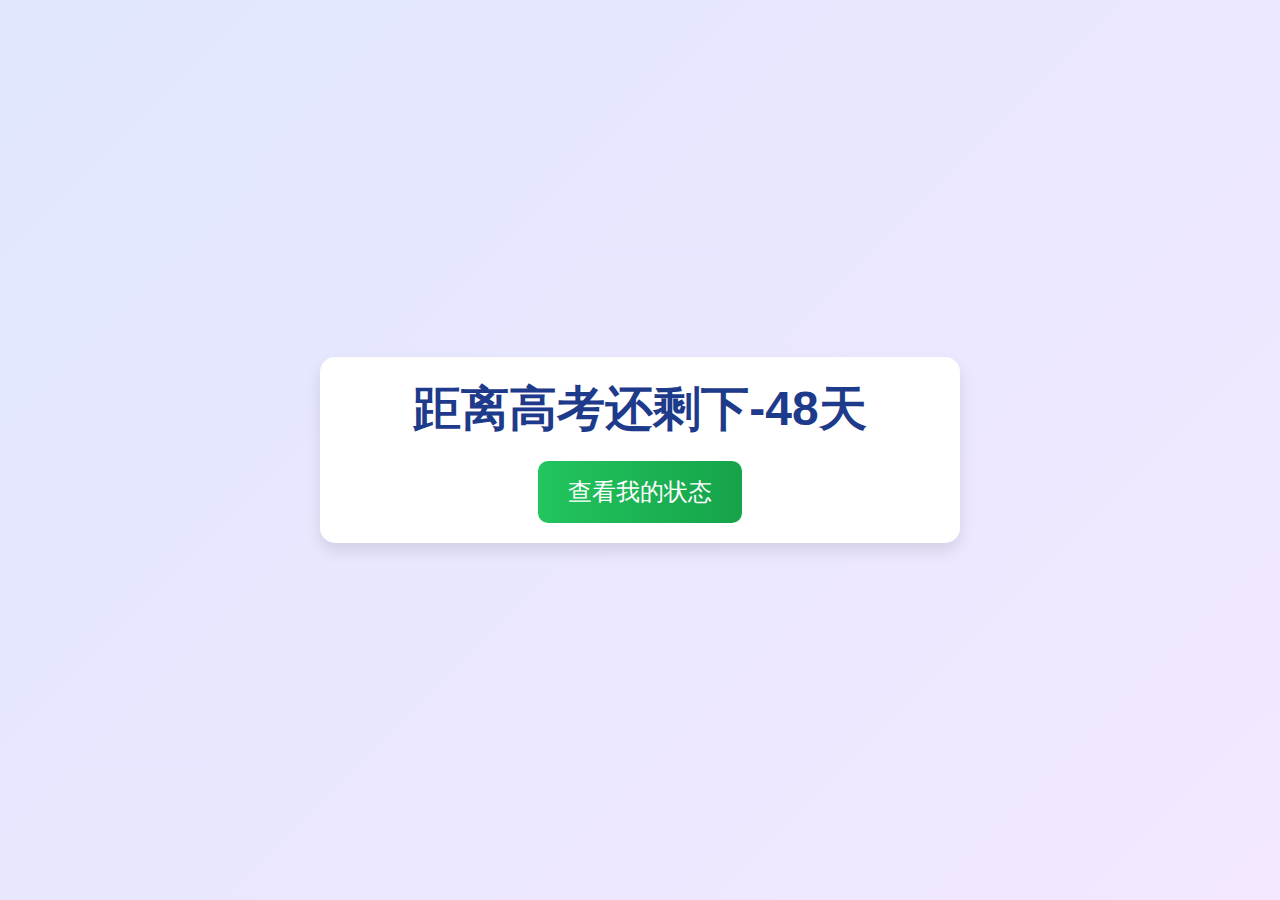
<file: index.html>
<!DOCTYPE html>
<html lang="zh">
<head>
    <meta charset="UTF-8">
    <meta name="viewport" content="width=device-width, initial-scale=1.0">
    <title>高考倒计时</title>
    <style>
        body {
            font-family: 'Segoe UI', Arial, sans-serif;
            margin: 0;
            padding: 0;
            background: linear-gradient(135deg, #e0e7ff 0%, #f3e8ff 100%);
            min-height: 100vh;
            display: flex;
            flex-direction: column;
            align-items: center;
            justify-content: center;
        }
        .container {
            text-align: center;
            padding: 20px;
            background: white;
            border-radius: 15px;
            box-shadow: 0 8px 16px rgba(0, 0, 0, 0.1);
            max-width: 600px;
            width: 90%;
        }
        .countdown {
            font-size: 3rem;
            font-weight: bold;
            color: #1e3a8a;
            margin-bottom: 20px;
            animation: fadeIn 1s ease-in;
        }
        .button {
            display: inline-block;
            padding: 15px 30px;
            font-size: 1.5rem;
            color: white;
            background: linear-gradient(90deg, #22c55e, #16a34a);
            border: none;
            border-radius: 10px;
            text-decoration: none;
            transition: transform 0.3s, box-shadow 0.3s;
        }
        .button:hover {
            transform: translateY(-2px);
            box-shadow: 0 4px 8px rgba(0, 0, 0, 0.2);
        }
        @keyframes fadeIn {
            from { opacity: 0; transform: translateY(-20px); }
            to { opacity: 1; transform: translateY(0); }
        }
        @media (max-width: 600px) {
            .countdown { font-size: 2rem; }
            .button { font-size: 1.2rem; padding: 12px 24px; }
        }
    </style>
</head>
<body>
    <div class="container">
        <div class="countdown" id="countdown">距离高考还剩下计算中...天</div>
        <a href="status.html" class="button">查看我的状态</a>
    </div>

    <script>
        // 高考日期设为2026年6月7日
        const gaokaoDate = new Date('2026-06-07T00:00:00');
        const now = new Date();
        const diffTime = gaokaoDate - now;
        const diffDays = Math.floor(diffTime / (1000 * 60 * 60 * 24));
        document.getElementById('countdown').textContent = `距离高考还剩下${diffDays}天`;
    </script>
</body>
</html>
</file>
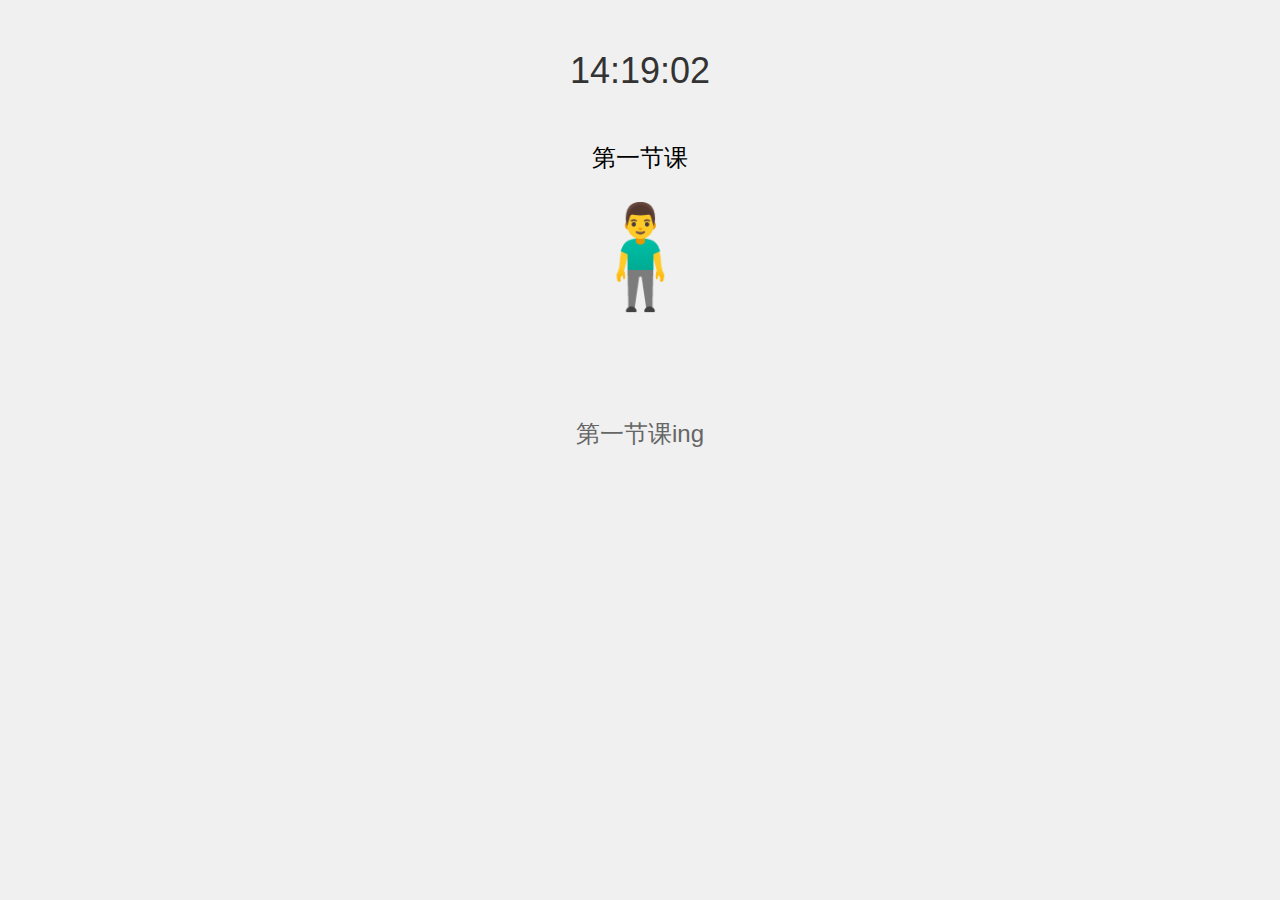
<file: status.html>
<!DOCTYPE html>
<html lang="zh">
<head>
    <meta charset="UTF-8">
    <meta name="viewport" content="width=device-width, initial-scale=1.0">
    <title>我的状态</title>
    <style>
        body {
            font-family: Arial, sans-serif;
            text-align: center;
            margin: 0;
            padding: 0;
            background-color: #f0f0f0;
        }
        .time {
            font-size: 36px;
            margin-top: 50px;
            color: #333;
        }
        .scene {
            margin-top: 50px;
            font-size: 24px;
        }
        .person {
            width: 200px;
            height: 200px;
            margin: 0 auto;
            position: relative;
        }
        .person::before {
            content: '🧍‍♂️'; /* 小人站立 */
            font-size: 100px;
            position: absolute;
            top: 0;
            left: 50%;
            transform: translateX(-50%);
        }
        /* 洗漱动画 */
        .washing .person::after {
            content: '👐'; /* 双手 */
            font-size: 50px;
            position: absolute;
            top: 50px;
            left: 50%;
            transform: translateX(-50%);
            animation: wash 1s infinite alternate;
        }
        @keyframes wash {
            0% { top: 50px; }
            100% { top: 70px; }
        }
        /* 吃饭动画 */
        .eating .person::after {
            content: '🍽️'; /* 餐具 */
            font-size: 50px;
            position: absolute;
            top: 50px;
            left: 50%;
            transform: translateX(-50%);
            animation: eat 1.5s infinite alternate;
        }
        @keyframes eat {
            0% { transform: translateX(-50%) rotate(0deg); }
            100% { transform: translateX(-50%) rotate(10deg); }
        }
        /* 学习动画 */
        .studying .person::after {
            content: '📚'; /* 书 */
            font-size: 50px;
            position: absolute;
            top: 50px;
            left: 50%;
            transform: translateX(-50%);
            animation: study 2s infinite alternate;
        }
        @keyframes study {
            0% { transform: translateX(-50%) scale(1); }
            100% { transform: translateX(-50%) scale(1.1); }
        }
        /* 课间操动画 */
        .exercise .person::after {
            content: '🏃‍♂️'; /* 跑步 */
            font-size: 50px;
            position: absolute;
            top: 50px;
            left: 50%;
            transform: translateX(-50%);
            animation: exercise 1s infinite alternate;
        }
        @keyframes exercise {
            0% { transform: translateX(-50%) translateY(0); }
            100% { transform: translateX(-50%) translateY(-10px); }
        }
        /* 午休/睡觉动画 */
        .sleeping .person::after {
            content: '😴'; /* 睡觉 */
            font-size: 50px;
            position: absolute;
            top: 50px;
            left: 50%;
            transform: translateX(-50%);
            animation: sleep 2s infinite alternate;
        }
        @keyframes sleep {
            0% { opacity: 1; }
            100% { opacity: 0.7; }
        }
        .status-text {
            margin-top: 20px;
            font-size: 24px;
            color: #666;
        }
    </style>
</head>
<body>
    <div id="content"></div>

    <script>
        function updateContent() {
            const now = new Date();
            const hour = now.getHours();
            const minute = now.getMinutes();
            const second = now.getSeconds();
            const timeString = now.toLocaleTimeString('zh-CN', { hour12: false });

            let content = '';
            let status = '';
            let activityClass = '';

            // 定义时间段和对应的活动
            const schedule = [
                { start: '05:00', end: '06:30', activity: '洗漱', class: 'washing', text: '洗漱ing' },
                { start: '06:31', end: '06:50', activity: '吃饭', class: 'eating', text: '吃饭ing' },
                { start: '06:51', end: '08:00', activity: '早自习', class: 'studying', text: '早自习ing' },
                { start: '08:01', end: '08:45', activity: '第一节课', class: 'studying', text: '第一节课ing' },
                { start: '08:46', end: '08:55', activity: '下课', class: '', text: '下课ing' },
                { start: '08:56', end: '09:40', activity: '第二节课', class: 'studying', text: '第二节课ing' },
                { start: '09:41', end: '10:10', activity: '课间操', class: 'exercise', text: '课间操ing' },
                { start: '10:11', end: '10:55', activity: '第三节课', class: 'studying', text: '第三节课ing' },
                { start: '10:56', end: '11:05', activity: '下课', class: '', text: '下课ing' },
                { start: '11:06', end: '11:45', activity: '第四节课', class: 'studying', text: '第四节课ing' },
                { start: '11:46', end: '12:00', activity: '吃午饭', class: 'eating', text: '吃午饭ing' },
                { start: '12:01', end: '13:30', activity: '午休', class: 'sleeping', text: '午休ing' },
                { start: '13:31', end: '13:50', activity: '午自习', class: 'studying', text: '午自习ing' },
                { start: '13:51', end: '14:35', activity: '第一节课', class: 'studying', text: '第一节课ing' },
                { start: '14:36', end: '14:45', activity: '下课', class: '', text: '下课ing' },
                { start: '14:46', end: '15:30', activity: '第二节课', class: 'studying', text: '第二节课ing' },
                { start: '15:31', end: '16:00', activity: '课间操', class: 'exercise', text: '课间操ing' },
                { start: '16:01', end: '16:45', activity: '第三节课', class: 'studying', text: '第三节课ing' },
                { start: '16:46', end: '16:55', activity: '下课', class: '', text: '下课ing' },
                { start: '16:56', end: '17:10', activity: '吃晚饭', class: 'eating', text: '吃晚饭ing' },
                { start: '17:11', end: '19:00', activity: '第一节晚自习', class: 'studying', text: '第一节晚自习ing' },
                { start: '19:01', end: '19:10', activity: '下课', class: '', text: '下课ing' },
                { start: '19:11', end: '20:15', activity: '第二节晚自习', class: 'studying', text: '第二节晚自习ing' },
                { start: '20:16', end: '20:25', activity: '下课', class: '', text: '下课ing' },
                { start: '20:26', end: '20:55', activity: '第三节晚自习', class: 'studying', text: '第三节晚自习ing' },
                { start: '20:56', end: '22:00', activity: '洗漱', class: 'washing', text: '洗漱ing' },
                { start: '22:01', end: '04:59', activity: '睡觉', class: 'sleeping', text: '睡觉ing' }
            ];

            // 获取当前时间的小时和分钟
            const currentTime = `${hour.toString().padStart(2, '0')}:${minute.toString().padStart(2, '0')}`;

            // 查找当前时间段
            for (const slot of schedule) {
                if (currentTime >= slot.start && currentTime <= slot.end) {
                    status = slot.activity;
                    activityClass = slot.class;
                    content = `
                        <div class="time" id="current-time">${timeString}</div>
                        <div class="scene">
                            <p>${status}</p>
                            <div class="person ${activityClass}"></div>
                            <div class="status-text">${slot.text}</div>
                        </div>
                    `;
                    break;
                }
            }

            // 如果没有匹配的时间段（例如跨天的情况）
            if (!content) {
                content = `
                    <div class="time" id="current-time">${timeString}</div>
                    <div class="scene">
                        <p>睡觉</p>
                        <div class="person sleeping"></div>
                        <div class="status-text">睡觉ing</div>
                    </div>
                `;
            }

            document.getElementById('content').innerHTML = content;

            // 每秒更新时间
            setInterval(() => {
                const updatedNow = new Date();
                document.getElementById('current-time').textContent = updatedNow.toLocaleTimeString('zh-CN', { hour12: false });
            }, 1000);
        }

        updateContent();
        // 每分钟检查一次时间段变化
        setInterval(updateContent, 60000);
    </script>
</body>
</html>
</file>
